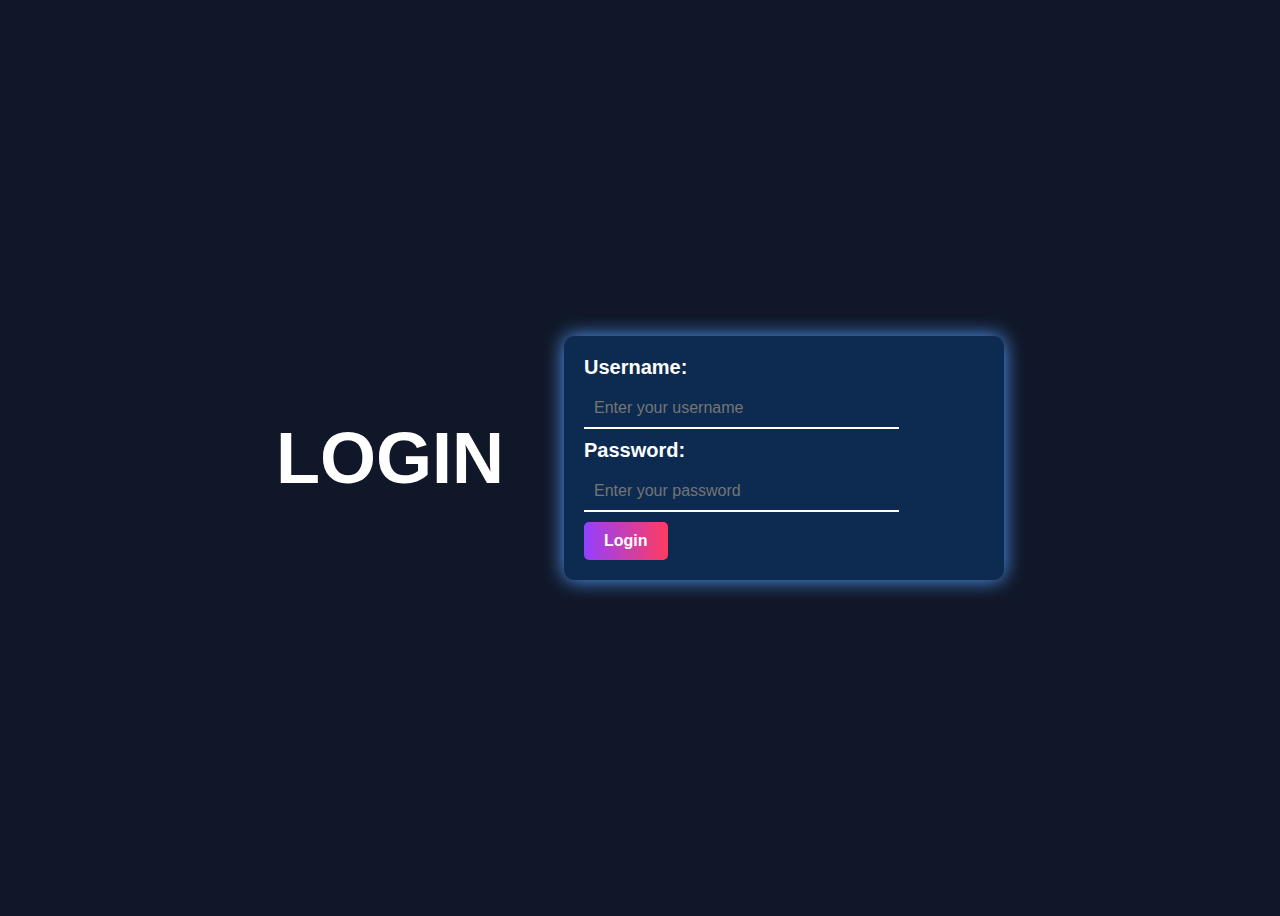
<file: login.html>
<!DOCTYPE html>
<html>
<head>
    <link rel="stylesheet" href="styling_login.css">
    <meta name="viewport" content="width=device-width, initial-scale=1.0">
	<title>Login Page</title>
</head>
<body>
	<div class="container">
		<h1 class="login-heading">LOGIN</h1>
		<form class="login-form">
			<div class="login-right">
				<label for="username">Username:</label>
				<input type="text" id="username" name="username" placeholder="Enter your username" required>
				<label for="password">Password:</label>
				<input type="password" id="password" name="password" placeholder="Enter your password" required>
				<a href = "write.html"><input type="submit" value="Login" ></a>
				<form class="login-form" id="login-form">
			</div>
		</form>
	</div>
	<script>
		const form = document.getElementById('login-form');
		form.addEventListener('submit', (event) => {
			event.preventDefault();
			window.location.href = 'index.html';
		});
	</script>	
</body>
</html>
</file>
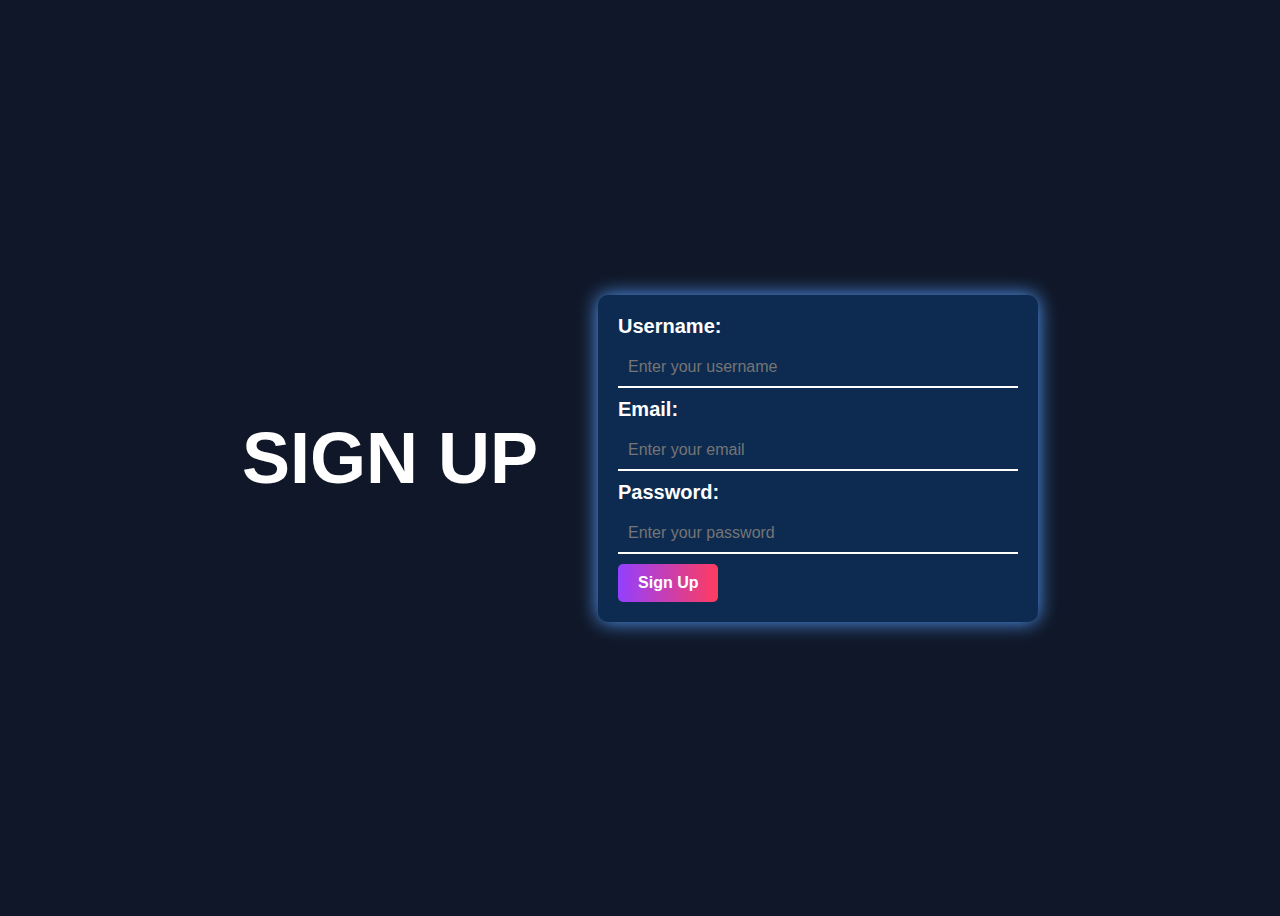
<file: signup.html>
<!DOCTYPE html>
<html>
<head>
	<title>Sign Up Page</title>
    <link rel="stylesheet" href="styling_signup.css">
    <meta name="viewport" content="width=device-width, initial-scale=1.0">

</head>
<body>
	<div class="container">
		<h1 class="signup-heading">SIGN UP</h1>
		<form class="signup-form">
			<label for="username">Username:</label>
			<input type="text" id="username" name="username" placeholder="Enter your username" required>
			<label for="email">Email:</label>
			<input type="email" id="email" name="email" placeholder="Enter your email" required>
			<label for="password">Password:</label>
			<input type="password" id="password" name="password" placeholder="Enter your password" required>
			<a href = "write.html"><input type="submit" value="Sign Up"></a>
		</form>
	</div>
</body>
</html>
</file>
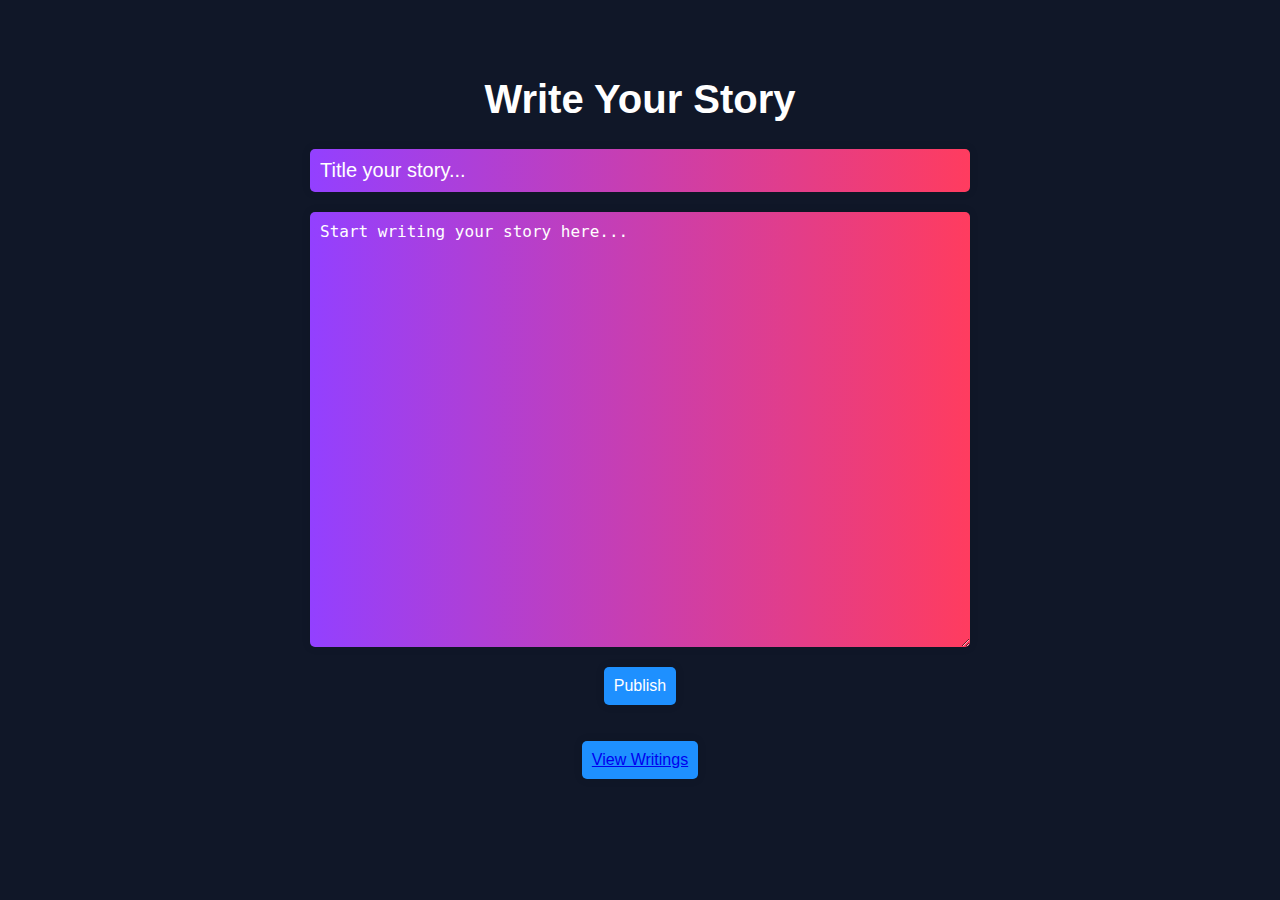
<file: write.html>
<!DOCTYPE html>
<html>
  <head>
    <title>Write Your Story</title>
    <link rel="stylesheet" type="text/css" href="styling_write.css">
  </head>
  <body>
    <div class="title-container">
      <h1 class="title">Write Your Story</h1>
    </div>
    <div class="input-container">
      <input type="text" id="story-title" placeholder="Title your story...">
      <textarea id="story-text" placeholder="Start writing your story here..."></textarea>
      <button class="buttin" id="publish-btn">Publish</button>
      <br>
      <br>
      <button class="buttin" id="view"><a href = "writings.html">View Writings</a></button>
    </div>
    <div id="popup-container"></div>
    <script>

const publishBtn = document.getElementById("publish-btn");
const storyTitleInput = document.getElementById("story-title");
const storyTextInput = document.getElementById("story-text");
const popupContainer = document.getElementById("popup-container");

publishBtn.addEventListener("click", () => {
  const storyTitle = storyTitleInput.value;
  const storyText = storyTextInput.value;

  if (storyTitle === "" || storyText === "") {
    alert("Please enter a title and text for your story.");
    return;
  }

  storyTitleInput.value = "";
  storyTextInput.value = "";

  const popup = document.createElement("div");
  popup.className = "popup";
  popup.textContent = "Story published!";
  popupContainer.appendChild(popup);

  setTimeout(() => {
    popupContainer.removeChild(popup);
  }, 3000);
});

    </script>
  </body>
</html>
</file>
<file: styling_login.css>
body {
    background-color: #101728;
    color: white;
    font-family: Kanit, sans-serif;
}

.container {
    display: flex;
    align-items: center;
    justify-content: center;
    height: 100vh;
}

.login-form {
    display: flex;
    align-items: center;
    padding: 20px;
    background-color: #0d2b50;
    box-shadow: 0 0 20px #55a0ff;
    border-radius: 10px;
    width: 400px;
    margin-left: 30px;
}

.login-form input[type="text"],
.login-form input[type="password"] {
    padding: 10px;
    margin-bottom: 10px;
    background-color: transparent;
    border: none;
    border-bottom: 2px solid white;
    color: white;
    font-size: 16px;
    width: 100%;
    box-sizing: border-box;
    font-family: Kanit, sans-serif;
}

.login-form input[type="submit"] {
    padding: 10px 20px;
    background: linear-gradient(to right, #9340ff, #ff3c5f);
    color: white;
    border: none;
    border-radius: 5px;
    cursor: pointer;
    font-size: 16px;
    font-weight: bold;
    transition: background-color 0.2s, color 0.2s;
    font-family: Kanit, sans-serif;
}

.login-form input[type="submit"]:hover {
    background-color: #55a0ff;
    color: white;
}

.login-form label {
    font-size: 20px;
    font-weight: bold;
    margin-bottom: 10px;
    display: block;
    font-family: Kanit, sans-serif;
}

.login-heading {
    font-size: 72px;
    margin: 0;
    margin-right: 30px;
    font-family: Kanit, sans-serif;
}
</file>
<file: styling_signup.css>
body {
    background-color: #101728;
    color: white;
    font-family: Kanit, sans-serif;
}

.container {
    display: flex;
    align-items: center;
    justify-content: center;
    height: 100vh;
}

.signup-form {
    display: flex;
    align-items: left;
    flex-direction: column;
    padding: 20px;
    background-color: #0d2b50;
    box-shadow: 0 0 20px #55a0ff;
    border-radius: 10px;
    width: 400px;
    margin-left: 30px;
}

.signup-form input[type="text"],
.signup-form input[type="email"],
.signup-form input[type="password"] {
    padding: 10px;
    margin-bottom: 10px;
    background-color: transparent;
    border: none;
    border-bottom: 2px solid white;
    color: white;
    font-size: 16px;
    width: 100%;
    box-sizing: border-box;
    font-family: Kanit, sans-serif;
}

.signup-form input[type="submit"] {
    padding: 10px 20px;
    background: linear-gradient(to right, #9340ff, #ff3c5f);
    color: white;
    border: none;
    border-radius: 5px;
    cursor: pointer;
    font-size: 16px;
    font-weight: bold;
    transition: background-color 0.2s, color 0.2s;
    font-family: Kanit, sans-serif;
}

.signup-form input[type="submit"]:hover {
    background-color: #55a0ff;
    color: white;
}

.signup-form label {
    font-size: 20px;
    font-weight: bold;
    margin-bottom: 10px;
    display: block;
    font-family: Kanit, sans-serif;
}

.signup-heading {
    font-size: 72px;
    margin: 0;
    margin-right: 30px;
    font-family: Kanit, sans-serif;
}
</file>
<file: styling_write.css>
body {
    background-color: #101728;
    font-family: 'Kanit', sans-serif;
    margin: 0;
    padding: 0;
  }
  
  .title-container {
    text-align: center;
    padding-top: 50px;
    
  }
  
  .title {
    font-size: 40px;
    color: #ffffff;
  }
  
  .input-container {
    display: flex;
    flex-direction: column;
    align-items: center;
    justify-content: center;
    height: 70vh;
  }


  ::placeholder{
    color: white;
  }
  
  #story-title {
    margin-bottom: 20px;
    padding: 10px;
    width: 50%;
    font-size: 20px;
    border: none;
    border-radius: 5px;
    box-shadow: 0 0 10px rgba(0, 0, 0, 0.1);
    background: linear-gradient(to right, #9340ff, #ff3c5f);

  }
  
  #story-text {
    margin-bottom: 20px;
    padding: 10px;
    width: 50%;
    height: 50vh;
    font-size: 16px;
    border: none;
    border-radius: 5px;
    box-shadow: 0 0 10px rgba(0, 0, 0, 0.1);
    background: linear-gradient(to right, #9340ff, #ff3c5f);
    color: #ffffff;
  }
  
  .buttin{
    display: inline;
  }

  #publish-btn {
    padding: 10px;
    font-size: 16px;
    color: #ffffff;
    background-color: #1e90ff;
    border: none;
    border-radius: 5px;
    box-shadow: 0 0 10px rgba(0, 0, 0, 0.1);
    cursor: pointer;
  }

  #view-btn {
    padding: 10px;
    font-size: 16px;
    color: #ffffff;
    background-color: #1e90ff;
    border: none;
    border-radius: 5px;
    box-shadow: 0 0 10px rgba(0, 0, 0, 0.1);
    cursor: pointer;
  }
  
  .popup {
    position: fixed;
    bottom: 20px;
    right: 20px;
    padding: 10px;
    font-size: 20px;
    color: #ffffff;
    background-color: green;
    border-radius: 5px;
  }

  #view{
    padding: 10px;
    font-size: 16px;
    color: #ffffff;
    background-color: #1e90ff;
    border: none;
    border-radius: 5px;
    box-shadow: 0 0 10px rgba(0, 0, 0, 0.1);
    cursor: pointer;
  }
</file>
